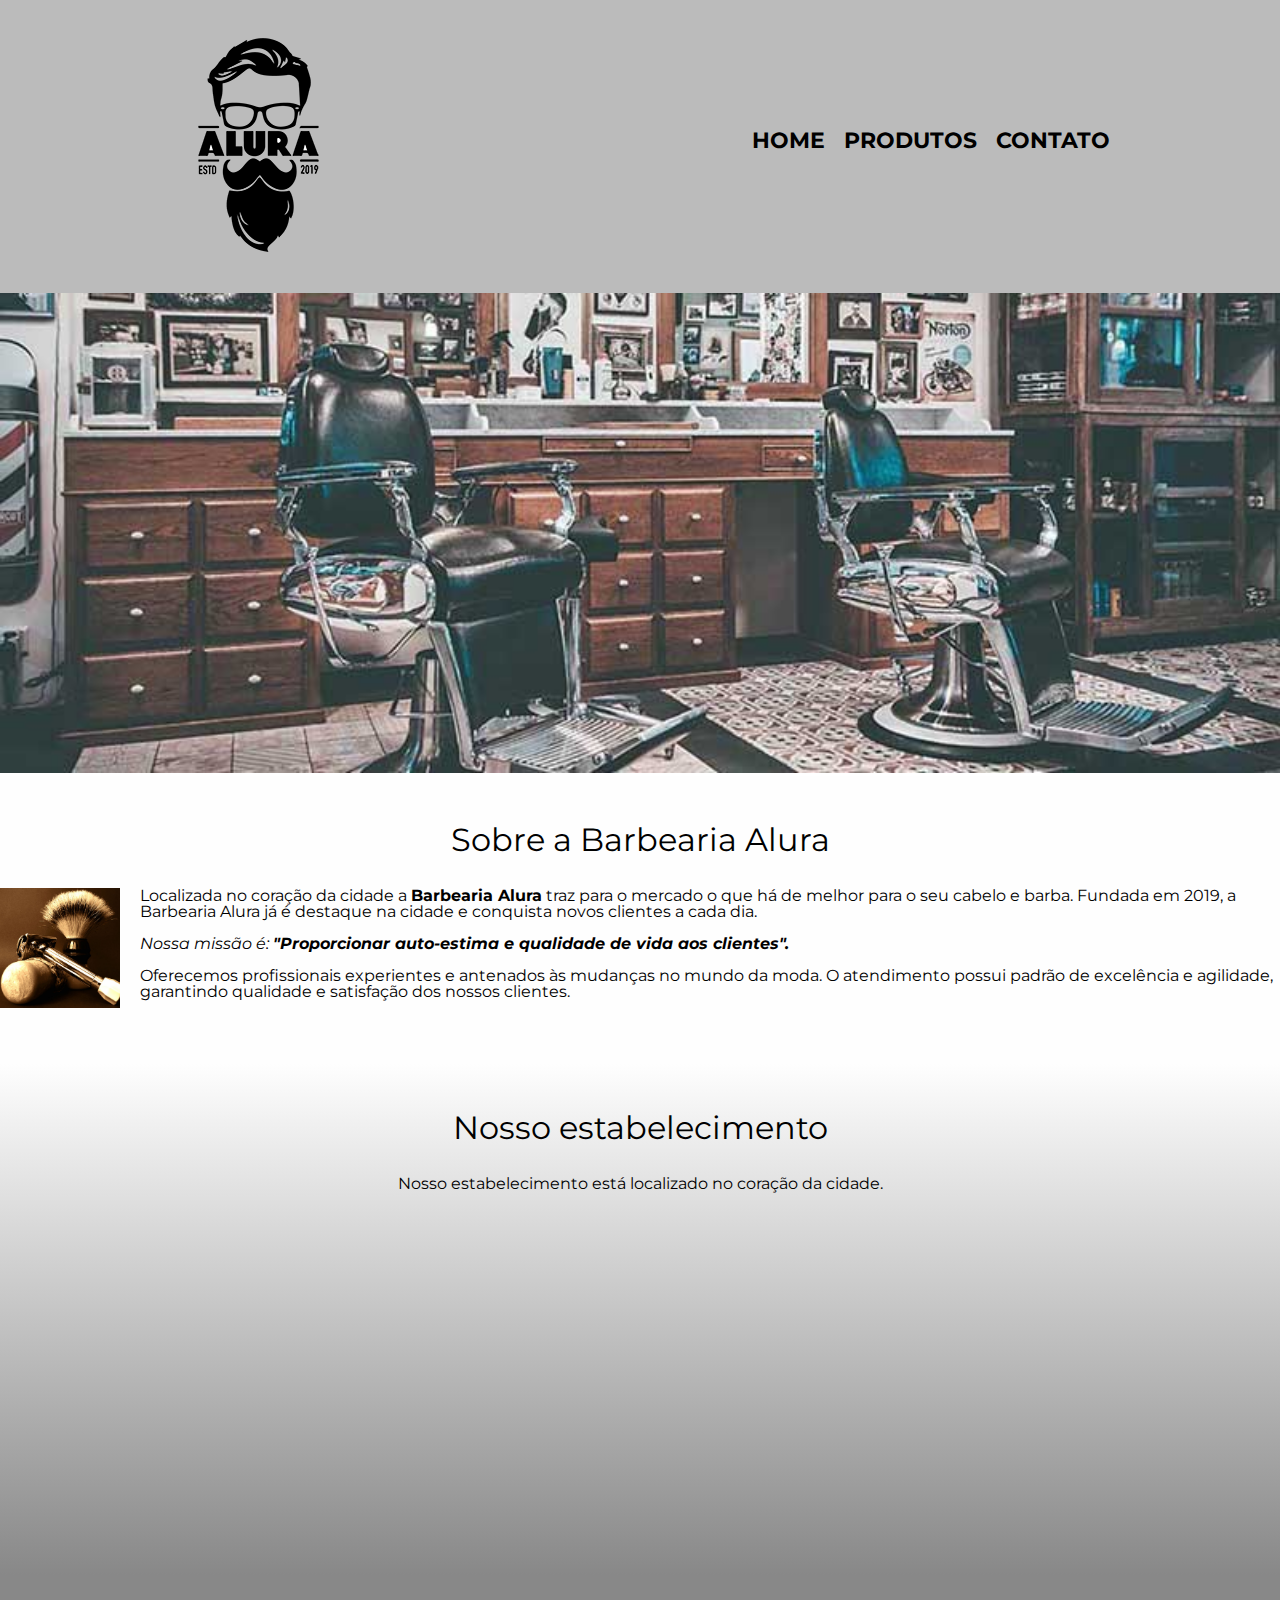
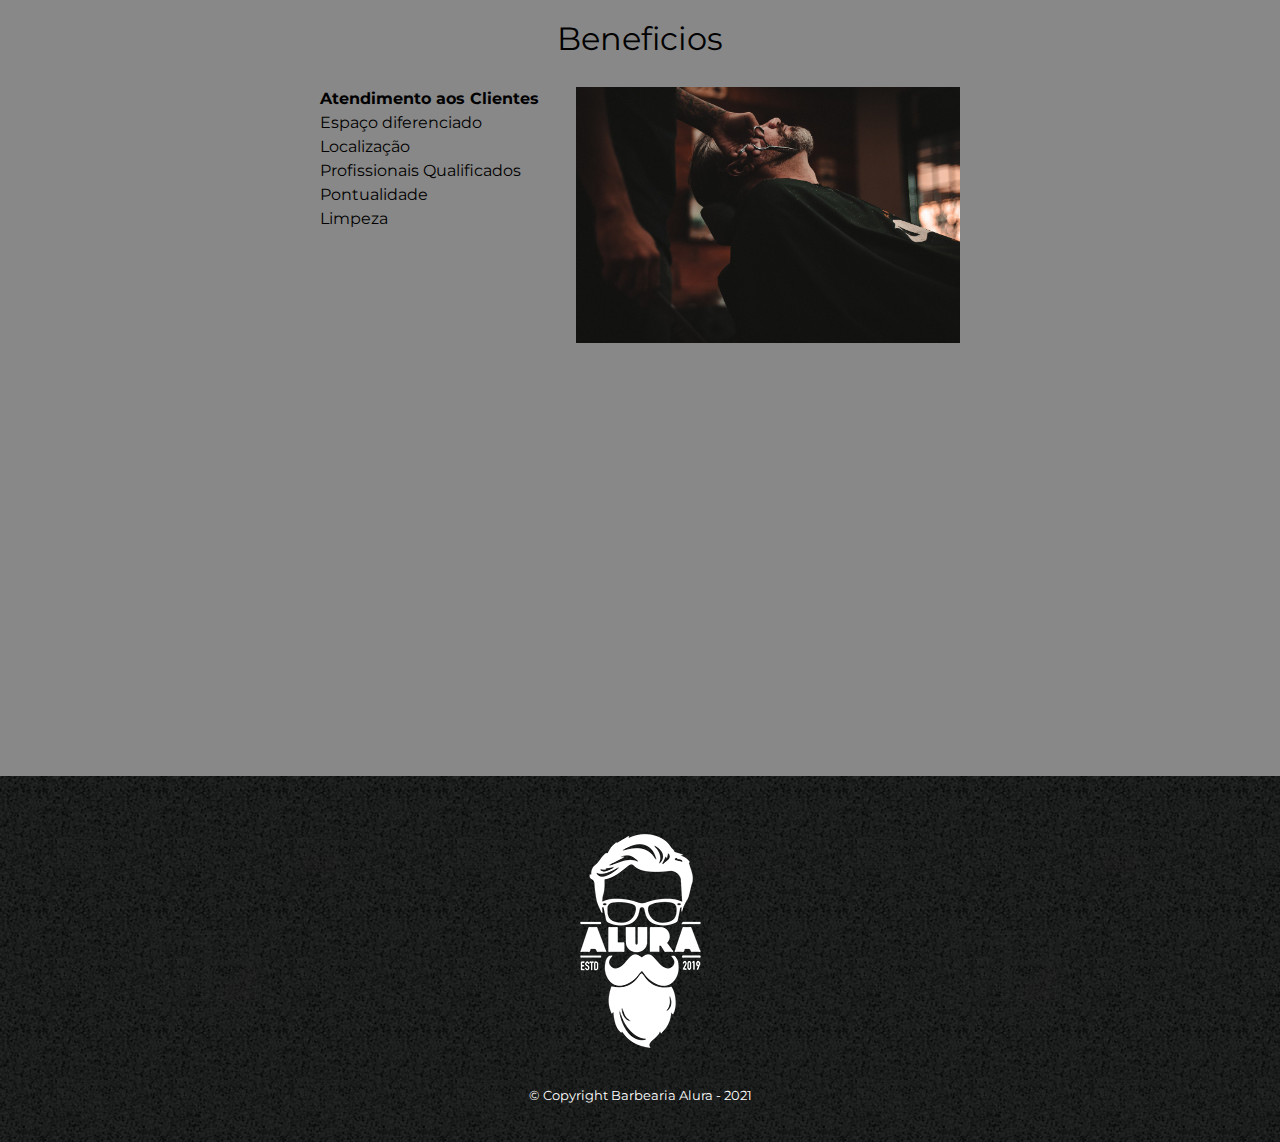
<file: index.html>
<!DOCTYPE html>
<html lang="pt-br">
	<head>
		<meta charset="UTF-8">
		<title>Barbearia Alura</title>

		<link rel="stylesheet" href="reset.css">
		<link rel="stylesheet" href="style.css">
		<link href="https://fonts.googleapis.com/css2?family=Montserrat:wght@100&display=swap" rel="stylesheet">

	</head>

	<body>
		<header>
			<div class="caixa">
				<h1><img src="logo.png"></h1>
				
				<nav>
					<ul>
						<li><a href="index.html">Home</a></li>
						<li><a href="produtos.html">Produtos</a></li>
						<li><a href="contato.html">Contato</a></li>
					</ul>
				</nav>
			</div>
		</header>

		<img class="banner" src="banner.jpg">
		
		<main>
			<section class="principal">
				<h2 class="titulo-principal">Sobre a Barbearia Alura</h2>

				<img class="utensilios" src="utensilios.jpg" alt="Utensilios de um barbeiro.">

				<p>Localizada no coração da cidade a <strong>Barbearia Alura</strong> traz para o mercado o que há de melhor para o seu cabelo e barba. Fundada em 2019, a Barbearia Alura já é destaque na cidade e conquista novos clientes a cada dia.</p>

				<p id="missao"><em>Nossa missão é: <strong>"Proporcionar auto-estima e qualidade de vida aos clientes".</strong></em></p>

				<p>Oferecemos profissionais experientes e antenados às mudanças no mundo da moda. O atendimento possui padrão de excelência e agilidade, garantindo qualidade e satisfação dos nossos clientes.</p>
			</section>

			<section class="mapa">
				<h3 class="titulo-principal">Nosso estabelecimento</h3>
				<p>Nosso estabelecimento está localizado no coração da cidade.</p> 
				
				<div class="mapa-conteudo">
					<iframe src="https://www.google.com/maps/embed?pb=!1m18!1m12!1m3!1d3656.448461139044!2d-46.63465338517264!3d-23.588244284669546!2m3!1f0!2f0!3f0!3m2!1i1024!2i768!4f13.1!3m3!1m2!1s0x94ce5a2b2ed7f3a1%3A0xab35da2f5ca62674!2sCaelum%20-%20Escola%20de%20Tecnologia!5e0!3m2!1spt-BR!2sbr!4v1626615369164!5m2!1spt-BR!2sbr" width="100%" height="300" style="border:0;" allowfullscreen="" loading="lazy"></iframe>
				</div>
			</section>

			<section class="beneficios">
				<h3 class="titulo-principal">Beneficios</h3>

				<div class="conteudo-beneficios">
					<ul class="lista-beneficios">
						<li class="itens">Atendimento aos Clientes</li>
						<li class="itens">Espaço diferenciado</li>
						<li class="itens">Localização</li>
						<li class="itens">Profissionais Qualificados</li>
						<li class="itens">Pontualidade</li>
						<li class="itens">Limpeza</li>
					</ul><img src="beneficios.jpg" class="imagem-beneficios">
				</div>

				<div class="video">
					<iframe width="560" height="315" src="https://www.youtube.com/embed/wcVVXUV0YUY" title="YouTube video player" frameborder="0" allow="accelerometer; autoplay; clipboard-write; encrypted-media; gyroscope; picture-in-picture" allowfullscreen></iframe>
				</div>
			</section>
		</main>
		<footer>
			<img src="logo-branco.png">
			<p class="copyright">&copy; Copyright Barbearia Alura - 2021</p>
		</footer>

	</body>
</html>
</file>
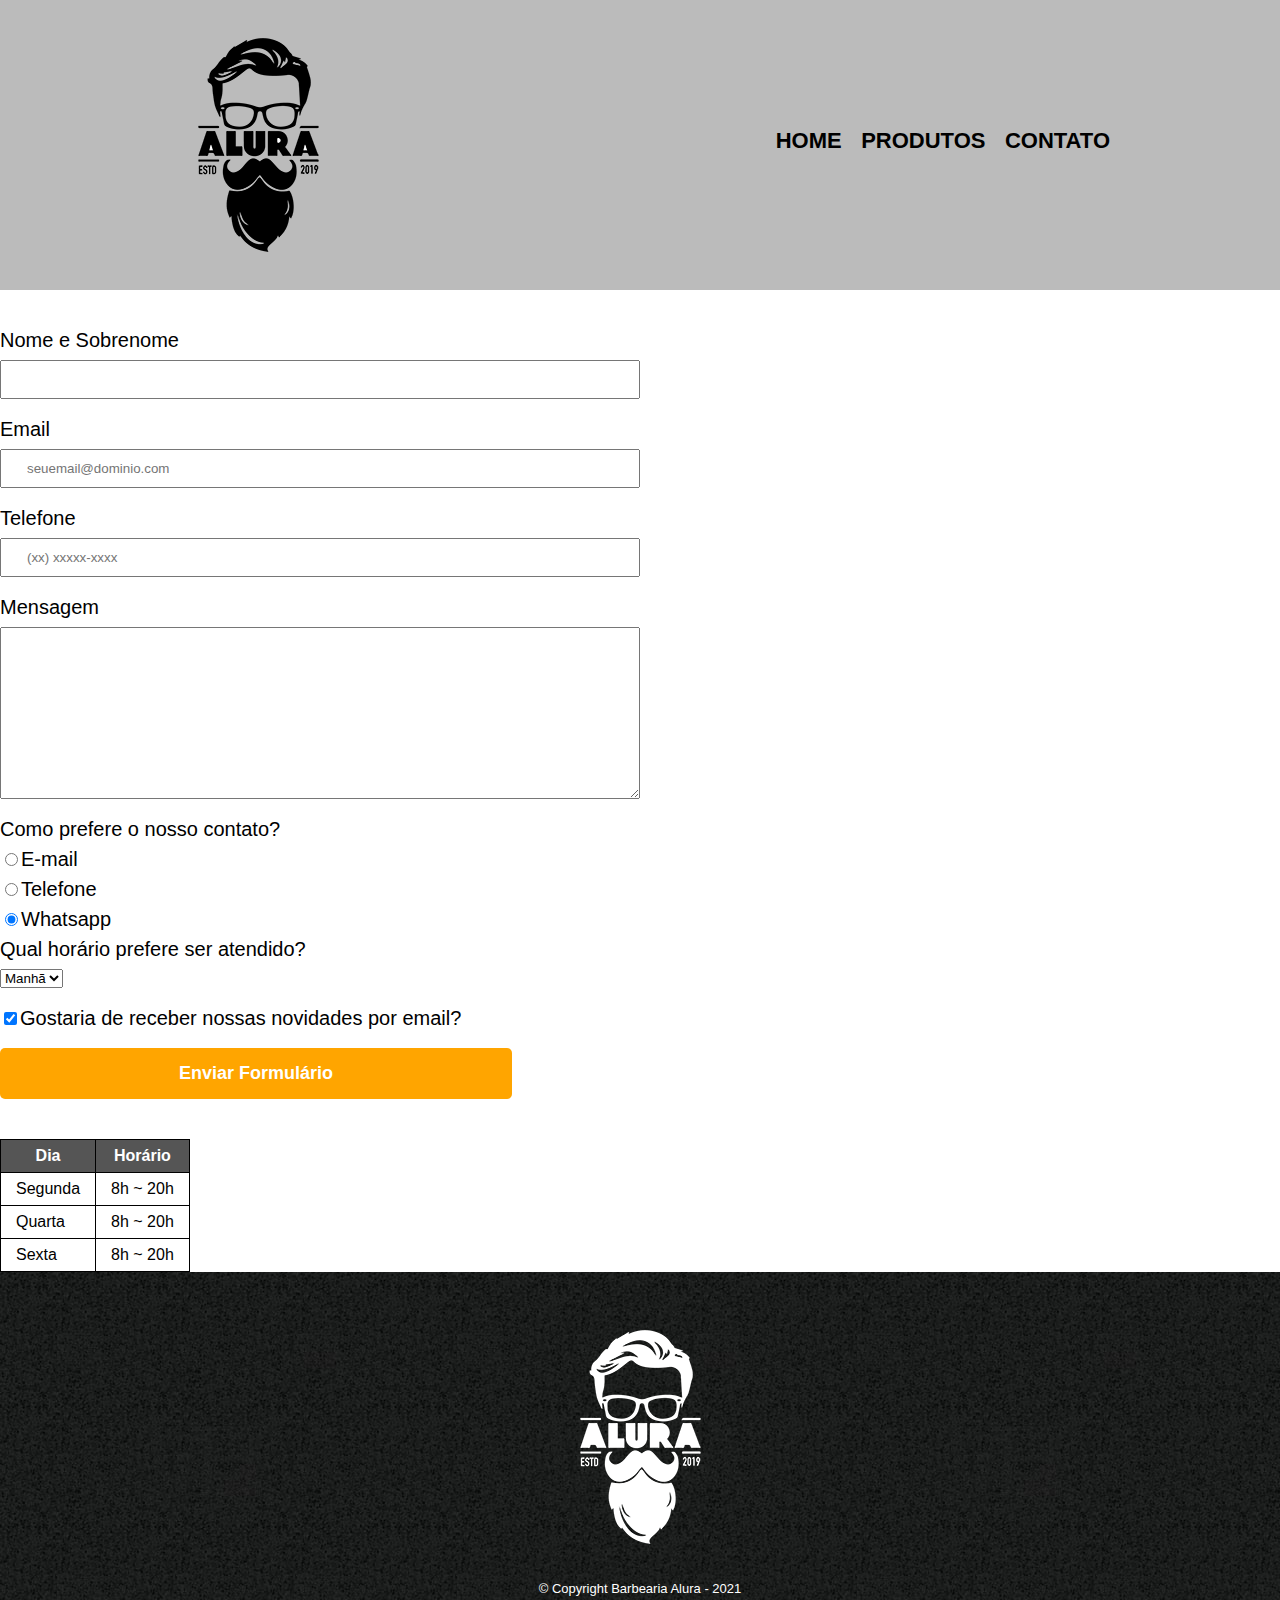
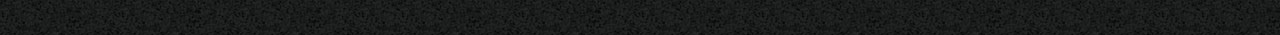
<file: contatos.html>
<DOCTYPE html>

<!DOCTYPE html>
<html>
	<head>
		<meta charset="utf-8">
		<title>Contato - Barbearia Alura</title>

		<link rel="stylesheet" href="reset.css">
		<link rel="stylesheet" href="style.css">
	</head>
	<body>
		<header>
			<div class="caixa">
				<h1><img src="logo.png" alt="Logo da Barbearia Alura"></h1>
				
				<nav>
					<ul>
						<li><a href="index.html">Home</a></li>
						<li><a href="produtos.html">Produtos</a></li>
						<li><a href="contato.html">Contato</a></li>
					</ul>
				</nav>
			</div>
		</header>

		<main>
			
			<form>
				<label for="nomesobrenome">Nome e Sobrenome</label>
				<input type="text" id="nomesobrenome" class="input-padrao" required>

				<label for="email">Email</label>
				<input type="email" id="email" class="input-padrao" required placeholder="seuemail@dominio.com">

				<label for="telefone">Telefone</label>
				<input type="tel" id="telefone" class="input-padrao" required placeholder="(xx) xxxxx-xxxx">

				<label for="mensagem">Mensagem</label>
				<textarea cols="30" rows="10" id="mensagem" class="input-padrao" required></textarea>

				<fieldset>
					<legend>Como prefere o nosso contato?</legend>

					<label for="radio-email"><input type="radio" name="contato" value="email" id="radio-email">E-mail</label>
					

					<label for="radio-telefone"><input type="radio" name="contato" value="telefone" id="radio-telefone">Telefone</label>
					

					<label for="radio-whatsapp"><input type="radio" name="contato" name="contato" value="whatsapp" id="radio-whatsapp" checked>Whatsapp</label>
					
				</fieldset>

				<fieldset>
					<legend> Qual horário prefere ser atendido?</legend>
					<select>
						
						<option>Manhã</option>
						<option>Tarde</option>
						<option>Noite</option>

					</select>
				</fieldset>
				<label class="checkbox"><input type="checkbox" checked>Gostaria de receber nossas novidades por email?</label>

				<input type="submit" value="Enviar Formulário" class="enviar">
			</form>

			<table>
				<thead>
					<tr>
						<th>Dia</th>
						<th>Horário</th>
					</tr>
				</thead>
				<tbody>
					<tr>
						<td>Segunda</td>
						<td>8h ~ 20h</td>
					</tr>
					<tr>
						<td>Quarta</td>
						<td>8h ~ 20h</td>
					</tr>
					<tr>
						<td>Sexta</td>
						<td>8h ~ 20h</td>
					</tr>
				</tbody>
			</table>
		</main>
		<footer>
			<img src="logo-branco.png" alt="Logo da Barbearia Alura">
			<p class="copyright">&copy; Copyright Barbearia Alura - 2021</p>
		</footer>
	</body>
</html>
</file>
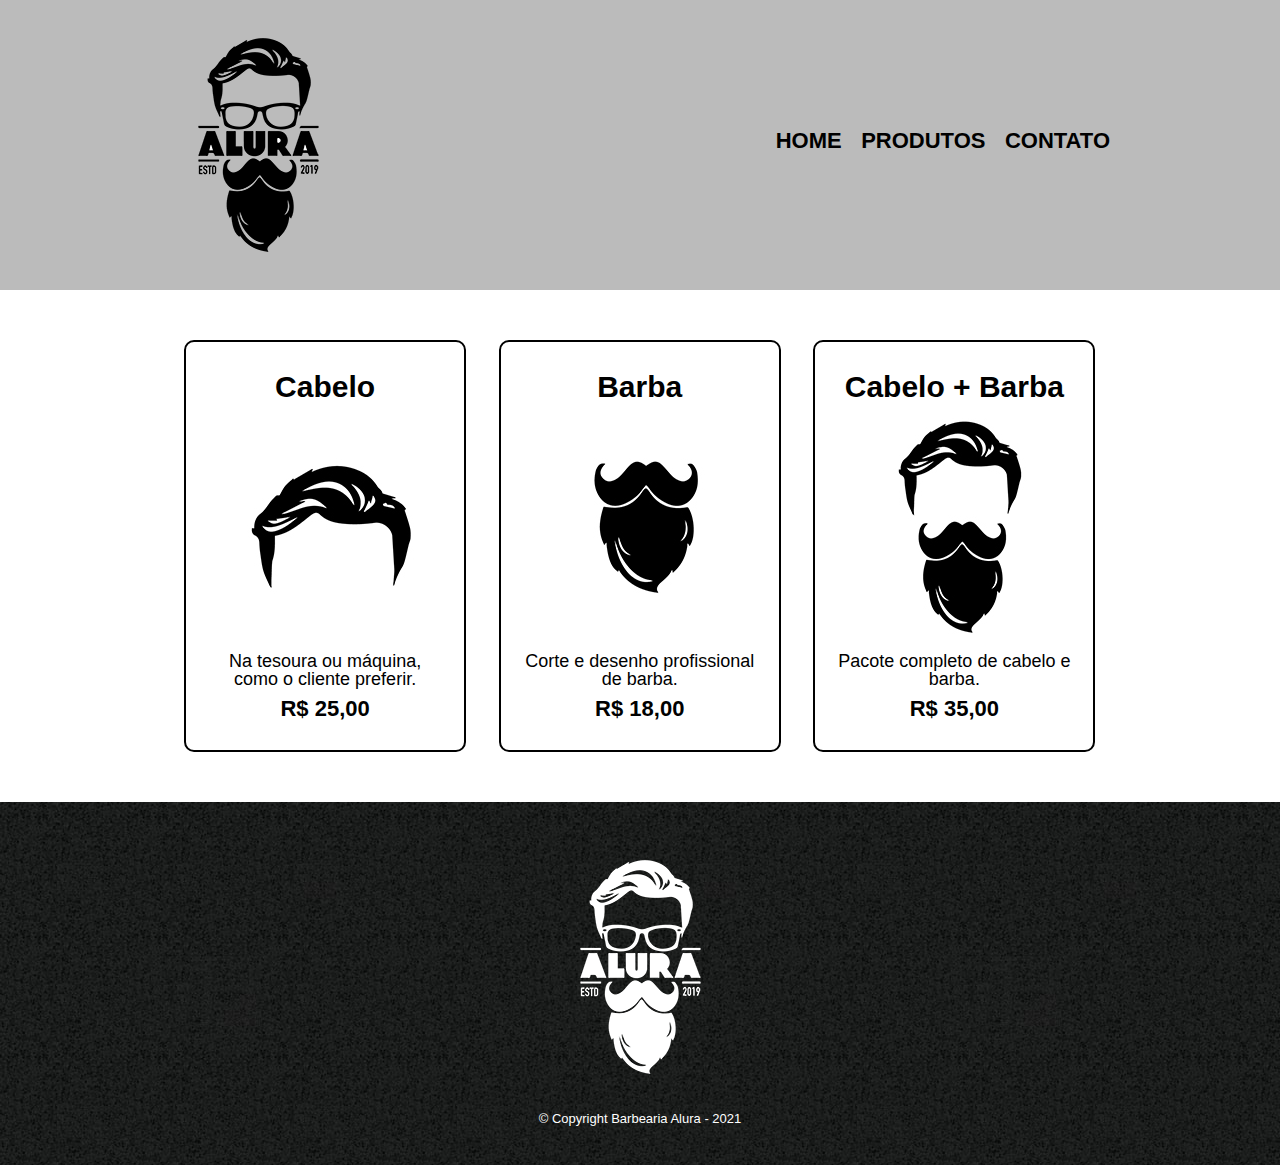
<file: produtos.html>
<DOCTYPE html>

<!DOCTYPE html>
<html>
	<head>
		<meta charset="utf-8">
		<title>Produtos - Barbearia Alura</title>

		<link rel="stylesheet" href="reset.css">
		<link rel="stylesheet" href="style.css">
	</head>
	<body>
		<header>
			<div class="caixa">
				<h1><img src="logo.png"></h1>
				
				<nav>
					<ul>
						<li><a href="index.html">Home</a></li>
						<li><a href="produtos.html">Produtos</a></li>
						<li><a href="contato.html">Contato</a></li>
					</ul>
				</nav>
			</div>
		</header>

		<main>
			<ul class="produtos">
				<li>
					<h2>Cabelo</h2>
					<img src="cabelo.jpg">
					<p class="produto-descricao">Na tesoura ou máquina, como o cliente preferir.</p>
					<p class="produto-preco">R$ 25,00</p>
				</li>
				<li>
					<h2>Barba</h2>
					<img src="barba.jpg">
					<p class="produto-descricao">Corte e desenho profissional de barba.</p>
					<p class="produto-preco">R$ 18,00</p>
				</li>
				<li>
					<h2>Cabelo + Barba</h2>
					<img src="cabelo+barba.jpg">
					<p class="produto-descricao">Pacote completo de cabelo e barba.</p>
					<p class="produto-preco">R$ 35,00</p>
				</li>
			</ul>
		</main>

		<footer>
			<img src="logo-branco.png">
			<p class="copyright">&copy; Copyright Barbearia Alura - 2021</p>
		</footer>
	</body>
</html>
</file>
<file: style.css>
body {
	font-family: 'Montserrat', sans-serif;
}

header{
	background: #BBBBBB;
	padding: 20px 0;
}

.caixa {
	width: 940px;
	position: relative;
	margin: 0 auto;
}

nav{
	position: absolute;
	top: 110px;
	right: 0;
}

nav li{
	display: inline;
	margin: 0 0 0 15px;
}

nav a{
	text-transform: uppercase;
	color: #000000;
	font-weight: bold;
	font-size: 22px;
	text-decoration: none;
}

nav a:hover{
	color: #C78C79;
	text-decoration: underline;
}

.produtos{
	width: 940px;
	margin: 0 auto;
	padding: 50px 0;
}

.produtos li{
	display: inline-block;
	text-align: center;
	width: 30%;
	vertical-align: top;
	margin: 0 1.5%;
	padding: 30px 20px;
	box-sizing: border-box;
	border: 2px solid #000000;
	border-radius: 10px;
}

.produtos li:hover {
	border-color: #C78C79;
	
}

.produtos li:active {
	border-color: #088C19;
}

.produtos li:hover h2 {
	font-size: 34px;
}

.produtos h2{
	font-size: 30px;
	font-weight: bold;
}

.produto-descricao{
	font-size: 18px;
}

.produto-preco{
	font-size: 22px;
	font-weight: bold;
	margin-top: 10px;
}

footer{
	text-align: center;
	background: url("bg.jpg");
	padding: 40px 0;
}

.copyright{
	color: #FFFFFF;
	font-size: 13px;
	margin: 20px 0 0;
}

main {

}

form {
	margin: 40px 0;
}

form label, form legend {
	display: block;
	font-size: 20px;
	margin: 0 0 10px;
}

.input-padrao {
	display: block;
	margin: 0 0 20px;
	padding: 10px 25px;
	width: 50%;
}

.checkbox{
	margin: 20px 0;
}

.enviar {
	width: 40%;
	padding: 15px 0;
	background: orange;
	color: white;
	font-weight: bold;
	font-size: 18px;
	border: none;
	border-radius: 5px;
	transition: 1s all;
	cursor:  pointer;
}
.enviar:hover {
	background: darkorange;
	transform: scale(1.2);
}

.table {
	margin:  20px 0 40px;
}

thead {
	background: #555555;
	color:  white;
	font-weight: bold;
}

td, th {
	border: 1px solid #000000;
	padding: 8px 15px;
}

/* css da página inicial*/
.banner {
	width: 100%;
}

.titulo-principal {
	text-align: center;
	font-size: 2em;
	margin: 0 0 1em;
	clear: left;
}

.principal {
	padding: 3em 0;
	background: #FEFEFE;
}

.principal p {
	margin: 0 0 1em;
}

.principal strong {
	font-weight: bold;

}

.principal em {
	font-style: italic;

}

.utensilios {
	width: 120px;
	float: left;
	margin: 0 20px 20px 0;
}

.beneficios {
	padding: 3em 0;
	background: #888888;
}

.conteudo-beneficios{
	width: 640px;
	margin:  0 auto;
}

.lista-beneficios{
	width: 40%;
	display: inline-block;
	vertical-align: top;
}

.itens {
	line-height: 1.5;
}

.itens:first-child {
	font-weight: bold;
}

.imagem-beneficios {
	width: 60%;
}

.mapa {
	padding: 3em 0;
	background: linear-gradient(#FEFEFE, #888888);
}

.mapa-conteudo {
	width: 940px;
	margin: 0 auto;
}

.mapa p {
	margin: 0 0 2em;
	text-align: center;
}

.video {
	width: 560px;
	margin: 2em auto;
}
</file>
